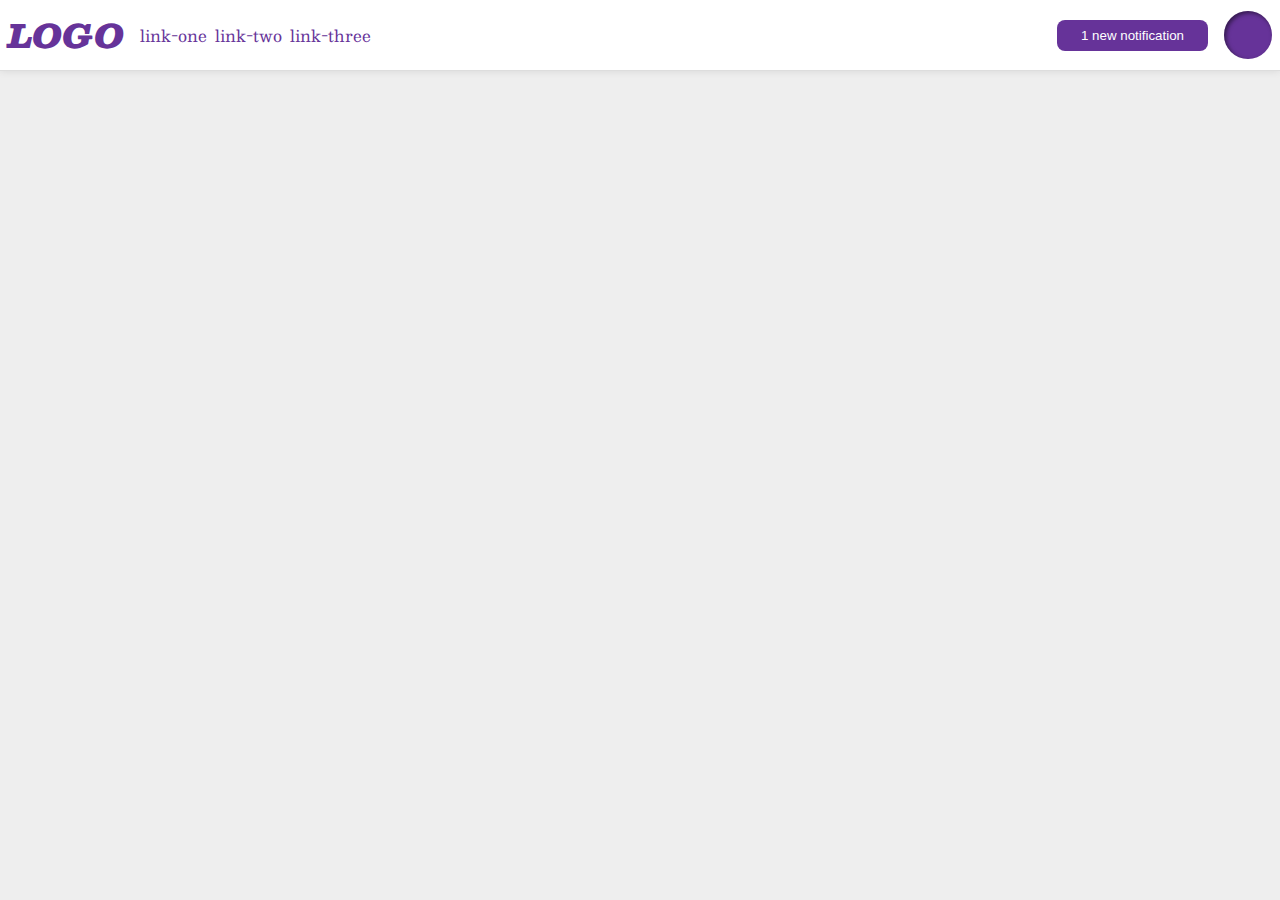
<file: flex/03-flex-header-2/index.html>
<!DOCTYPE html>
<html lang="en">

<head>
  <meta charset="UTF-8">
  <meta http-equiv="X-UA-Compatible" content="IE=edge">
  <meta name="viewport" content="width=device-width, initial-scale=1.0">
  <title>Flex Header 2</title>
  <link rel="stylesheet" href="style.css">
</head>

<body>
  <div class="header">
    <div class="left-items">
      <div class="logo">
        LOGO
      </div>
      <ul class="links">
        <li><a href="google.com">link-one</a></li>
        <li><a href="google.com">link-two</a></li>
        <li><a href="google.com">link-three</a></li>
      </ul>
    </div>
    <div class="right-items">
      <button class="notifications">
        1 new notification
      </button>
      <div class="profile-image"></div>
    </div>
  </div>
</body>

</html>
</file>
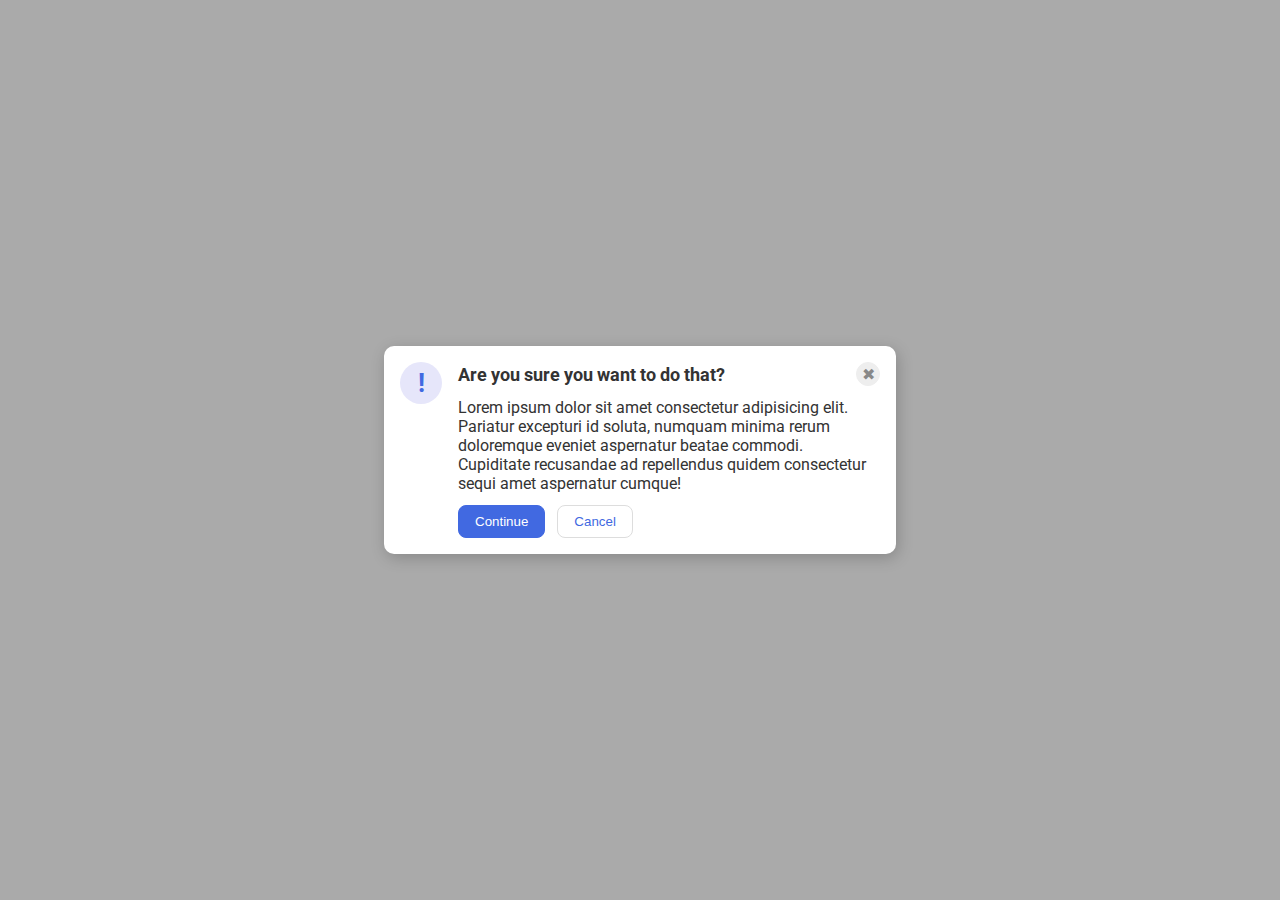
<file: flex/05-flex-modal/index.html>
<!DOCTYPE html>
<html lang="en">

<head>
  <meta charset="UTF-8">
  <meta http-equiv="X-UA-Compatible" content="IE=edge">
  <meta name="viewport" content="width=device-width, initial-scale=1.0">
  <link rel="stylesheet" href="style.css">
  <title>Modal</title>
</head>

<body>
  <div class="modal">
    <div class="icon">!</div>
    <div class="container">
      <div class="header">Are you sure you want to do that?
        <button class="close-button">✖</button>
      </div>
      <div class="text">Lorem ipsum dolor sit amet consectetur adipisicing elit. Pariatur excepturi id soluta, numquam
        minima rerum doloremque eveniet aspernatur beatae commodi. Cupiditate recusandae ad repellendus quidem
        consectetur sequi amet aspernatur cumque!</div>
      <button class="continue">Continue</button>
      <button class="cancel">Cancel</button>
    </div>
  </div>
</body>

</html>
</file>
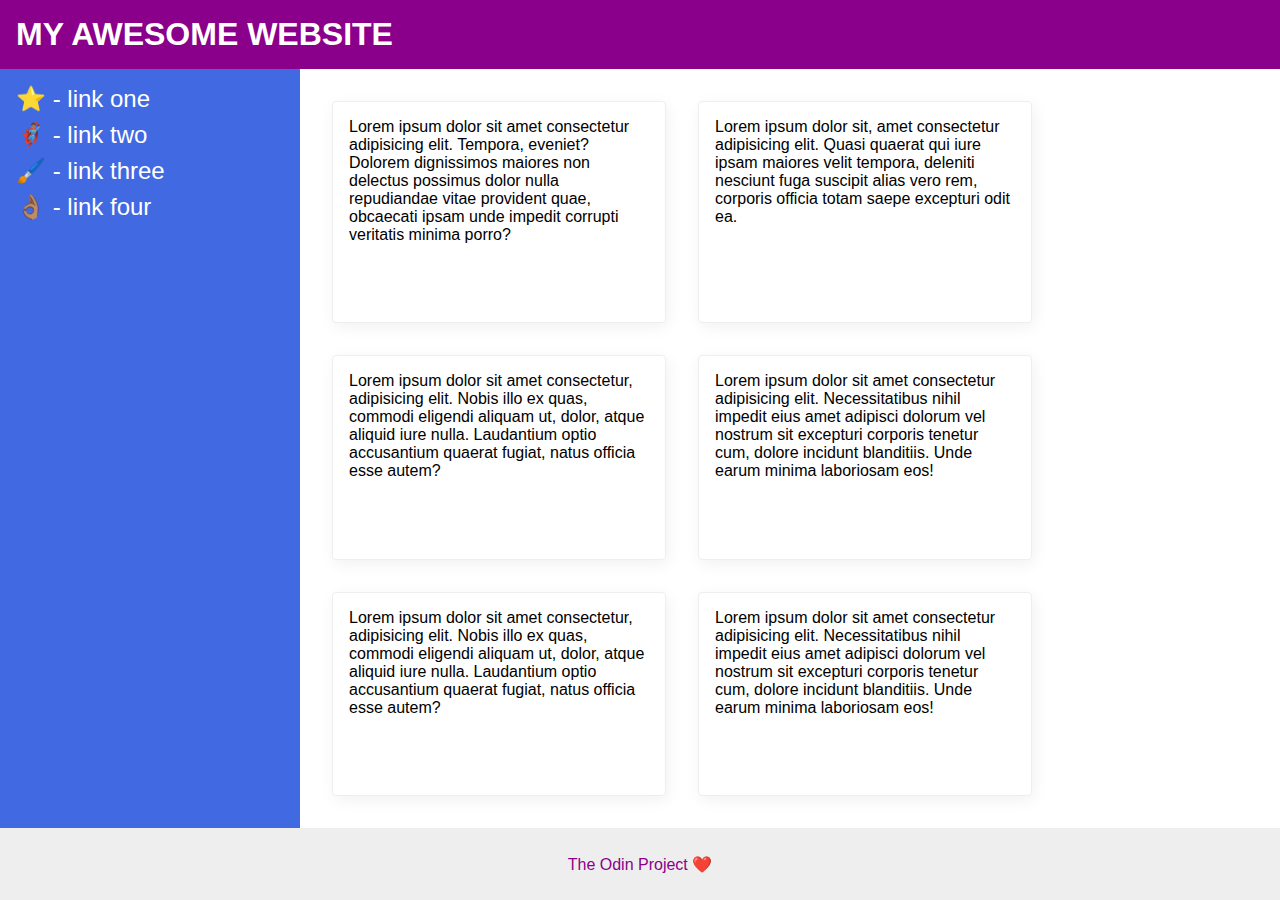
<file: flex/07-flex-layout-2/index.html>
<!DOCTYPE html>
<html lang="en">

<head>
  <meta charset="UTF-8">
  <meta http-equiv="X-UA-Compatible" content="IE=edge">
  <meta name="viewport" content="width=device-width, initial-scale=1.0">
  <title>The Holy Grail</title>
  <link rel="stylesheet" href="style.css">
</head>

<body>
  <div class="header">
    MY AWESOME WEBSITE
  </div>
  <div class="content">
    <div class="sidebar">
      <ul>
        <li><a href="#">⭐ - link one</a></li>
        <li><a href="#">🦸🏽‍♂️ - link two</a></li>
        <li><a href="#">🖌️ - link three</a></li>
        <li><a href="#">👌🏽 - link four</a></li>
      </ul>
    </div>
    <div class="cards">
      <div class="card">Lorem ipsum dolor sit amet consectetur adipisicing elit. Tempora, eveniet? Dolorem dignissimos
        maiores non delectus possimus dolor nulla repudiandae vitae provident quae, obcaecati ipsam unde impedit
        corrupti
        veritatis minima porro?</div>
      <div class="card">Lorem ipsum dolor sit, amet consectetur adipisicing elit. Quasi quaerat qui iure ipsam maiores
        velit tempora, deleniti nesciunt fuga suscipit alias vero rem, corporis officia totam saepe excepturi odit ea.
      </div>
      <div class="card">Lorem ipsum dolor sit amet consectetur, adipisicing elit. Nobis illo ex quas, commodi eligendi
        aliquam ut, dolor, atque aliquid iure nulla. Laudantium optio accusantium quaerat fugiat, natus officia esse
        autem?</div>
      <div class="card">Lorem ipsum dolor sit amet consectetur adipisicing elit. Necessitatibus nihil impedit eius amet
        adipisci dolorum vel nostrum sit excepturi corporis tenetur cum, dolore incidunt blanditiis. Unde earum minima
        laboriosam eos!</div>
      <div class="card">Lorem ipsum dolor sit amet consectetur, adipisicing elit. Nobis illo ex quas, commodi eligendi
        aliquam ut, dolor, atque aliquid iure nulla. Laudantium optio accusantium quaerat fugiat, natus officia esse
        autem?</div>
      <div class="card">Lorem ipsum dolor sit amet consectetur adipisicing elit. Necessitatibus nihil impedit eius amet
        adipisci dolorum vel nostrum sit excepturi corporis tenetur cum, dolore incidunt blanditiis. Unde earum minima
        laboriosam eos!</div>
    </div>
  </div>
  <div class="footer">
    The Odin Project ❤️
  </div>
</body>

</html>
</file>
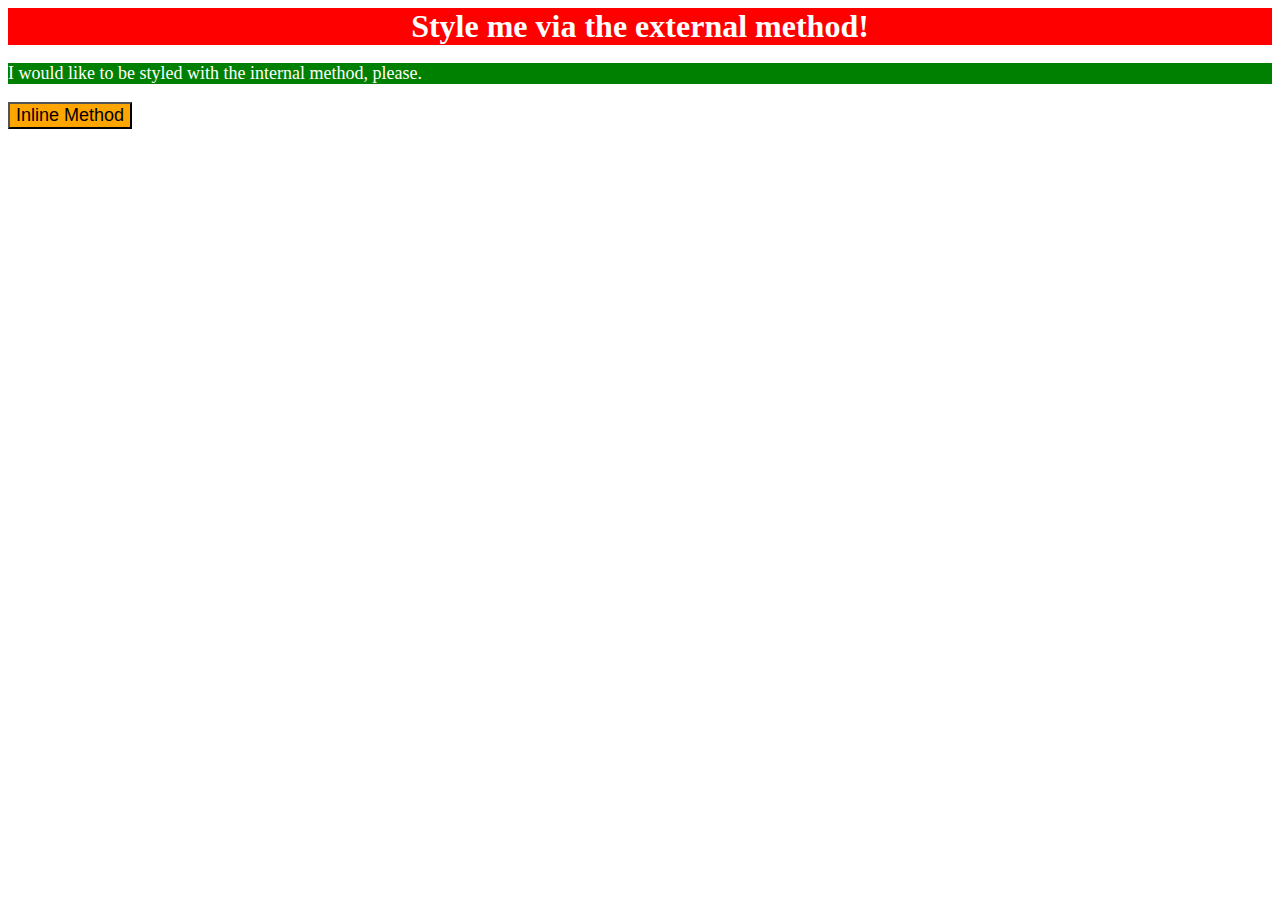
<file: foundations/01-css-methods/index.html>
<!DOCTYPE html>
<html lang="en">

<head>
  <meta charset="UTF-8">
  <meta http-equiv="X-UA-Compatible" content="IE=edge">
  <meta name="viewport" content="width=device-width, initial-scale=1.0">
  <title>Methods for Adding CSS</title>
  <link rel="stylesheet" href="css/styles.css">
  <style>
    p {
      background-color: green;
      color: white;
      font-size: 18px;
    }
  </style>
</head>

<body>
  <div>Style me via the external method!</div>
  <p>I would like to be styled with the internal method, please.</p>
  <button style="background-color: orange; font-size: 18px;">Inline Method</button>
</body>

</html>
</file>
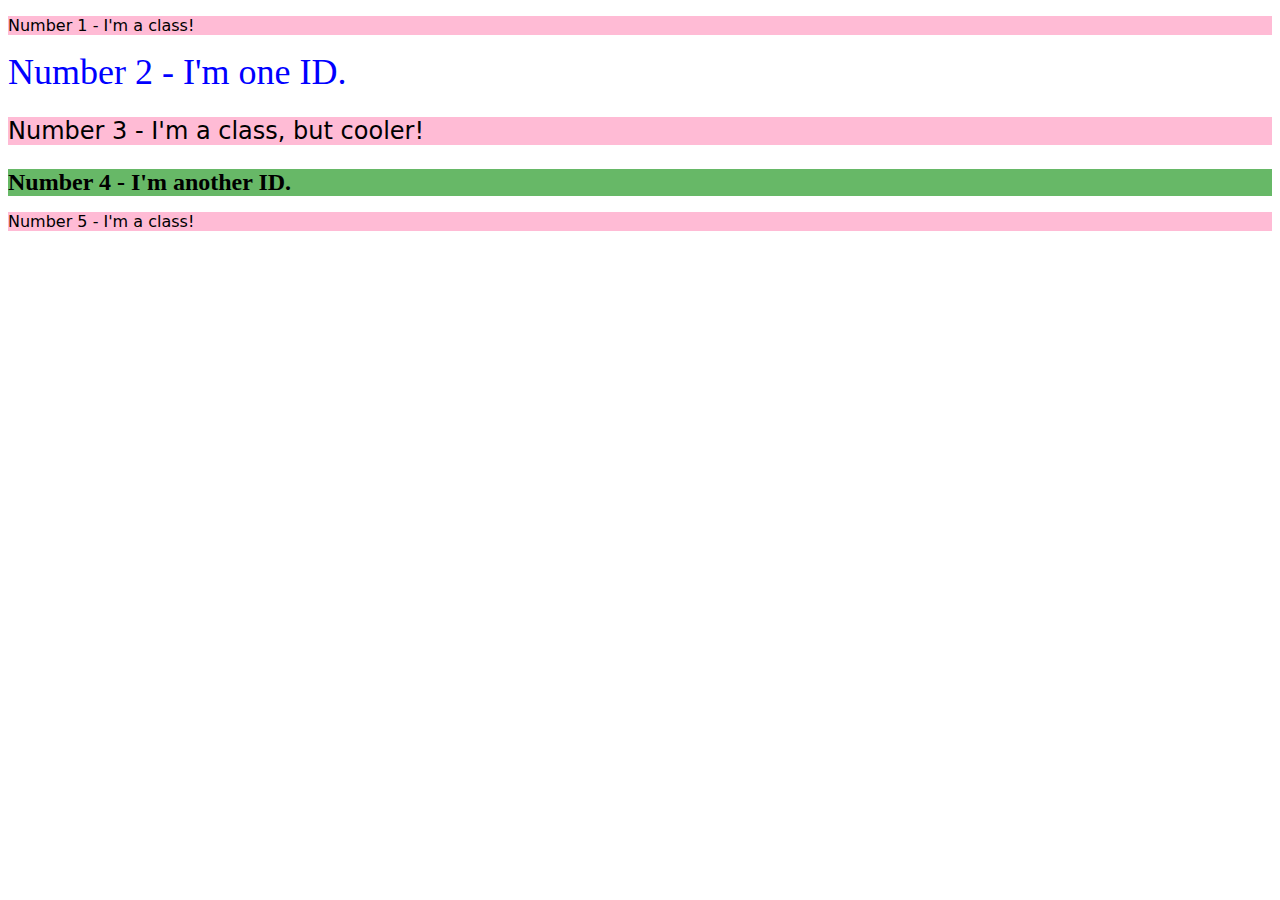
<file: foundations/02-class-id-selectors/index.html>
<!DOCTYPE html>
<html lang="en">

<head>
  <meta charset="UTF-8">
  <meta http-equiv="X-UA-Compatible" content="IE=edge">
  <meta name="viewport" content="width=device-width, initial-scale=1.0">
  <title>Class and ID Selectors</title>
  <link rel="stylesheet" href="style.css">
</head>

<body>
  <p class="odd-numbered-elements">Number 1 - I'm a class!</p>
  <div id="number-02">Number 2 - I'm one ID.</div>
  <p class="odd-numbered-elements last-couple">Number 3 - I'm a class, but cooler!</p>
  <div id="fourth-element" class="last-couple">Number 4 - I'm another ID.</div>
  <p class="odd-numbered-elements">Number 5 - I'm a class!</p>
</body>

</html>
</file>
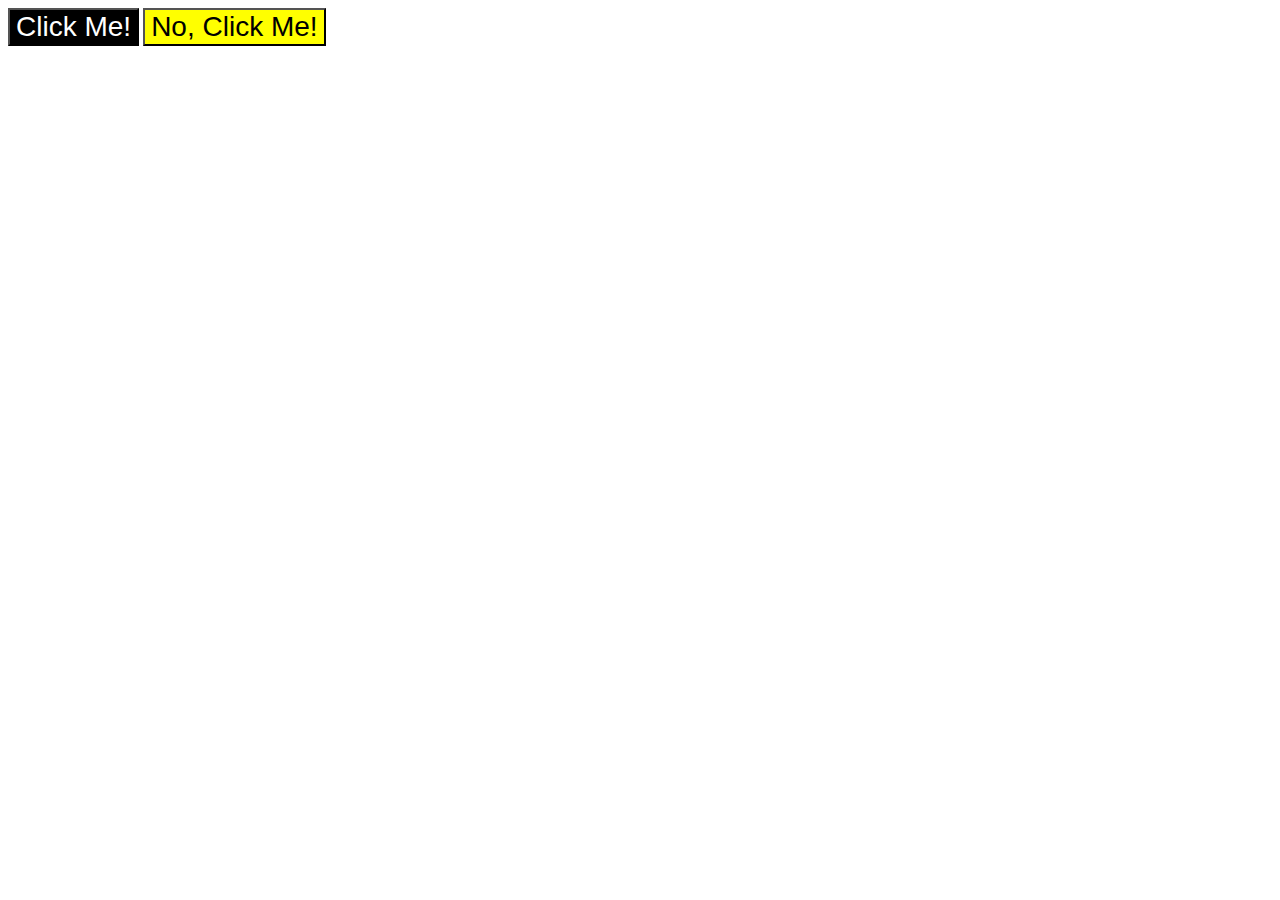
<file: foundations/03-grouping-selectors/index.html>
<!DOCTYPE html>
<html lang="en">

<head>
  <meta charset="UTF-8">
  <meta http-equiv="X-UA-Compatible" content="IE=edge">
  <meta name="viewport" content="width=device-width, initial-scale=1.0">
  <title>Grouping Selectors</title>
  <link rel="stylesheet" href="style.css">
</head>

<body>
  <button class="black-button">Click Me!</button>
  <button class="yellow-button">No, Click Me!</button>
</body>

</html>
</file>
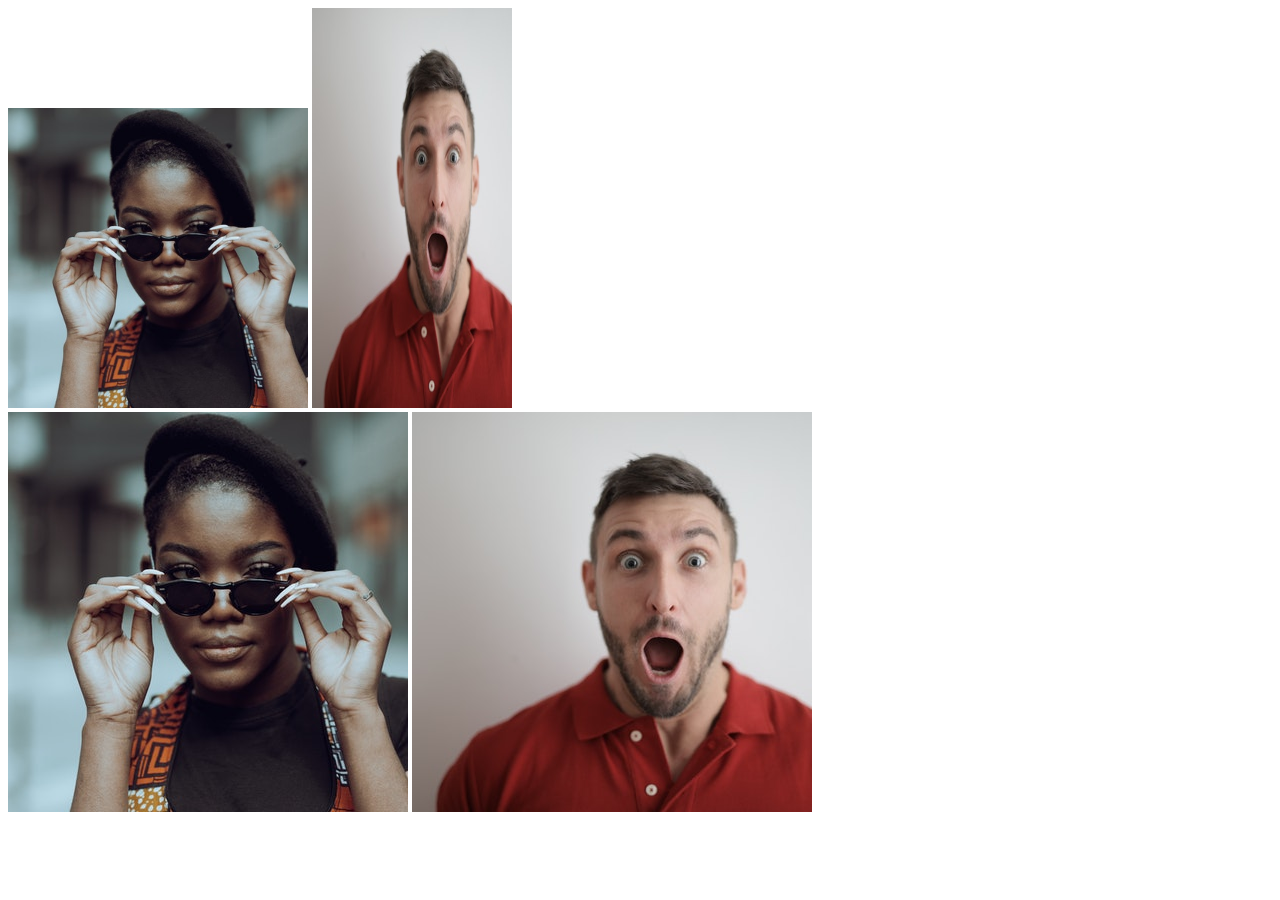
<file: foundations/04-chaining-selectors/index.html>
<!DOCTYPE html>
<html lang="en">

<head>
  <meta charset="UTF-8">
  <meta http-equiv="X-UA-Compatible" content="IE=edge">
  <meta name="viewport" content="width=device-width, initial-scale=1.0">
  <title>Chaining Selectors</title>
  <link rel="stylesheet" href="style.css">
</head>

<body>
  <!-- Check image source path. Review Foundations lesson - Links and Images -->
  <!-- Use the classes BELOW this line -->
  <div>
    <img class="avatar proportioned" src="images/pexels-katho-mutodo-8434791.jpg" alt="Woman with glasses">
    <img class="avatar distorted" src="images/pexels-andrea-piacquadio-3777931.jpg" alt="Man with surprised expression">
  </div>
  <!-- Use the classes ABOVE this line -->
  <div>
    <img class="original proportioned" src="images/pexels-katho-mutodo-8434791.jpg" alt="Woman with glasses">
    <img class="original distorted" src="images/pexels-andrea-piacquadio-3777931.jpg"
      alt="Man with surprised expression">
  </div>
</body>

</html>
</file>
<file: flex/03-flex-header-2/style.css>
/* this is some magical font-importing.  
you'll learn about it later. */
@import url('https://fonts.googleapis.com/css2?family=Besley:ital,wght@0,400;1,900&display=swap');

body {
  margin: 0;
  background: #eee;
  font-family: Besley, serif;
}

.header {
  background: white;
  border-bottom: 1px solid #ddd;
  box-shadow: 0 0 8px rgba(0, 0, 0, .1);
  display: flex;
  justify-content: space-between;
  align-items: center;
  padding: 8px;
}

.profile-image {
  background: rebeccapurple;
  box-shadow: inset 2px 2px 4px rgba(0, 0, 0, .5);
  border-radius: 50%;
  width: 48px;
  height: 48px;
}

.logo {
  color: rebeccapurple;
  font-size: 32px;
  font-weight: 900;
  font-style: italic;
}

button {
  border: none;
  border-radius: 8px;
  background: rebeccapurple;
  color: white;
  padding: 8px 24px;
}

a {
  /* this removes the line under our links */
  text-decoration: none;
  color: rebeccapurple;
}

ul {
  list-style-type: none;
  padding: 0px;
  margin: 0px;
  display: flex;
  gap: 8px;
}

.left-items,
.right-items {
  display: flex;
  align-items: center;
  gap: 16px;
}
</file>
<file: flex/05-flex-modal/style.css>
@import url('https://fonts.googleapis.com/css2?family=Roboto:wght@400;700&display=swap');

html,
body {
  height: 100%;
}

body {
  font-family: Roboto, sans-serif;
  margin: 0;
  background: #aaa;
  color: #333;
  /* I'll give you this one for free lol */
  display: flex;
  align-items: center;
  justify-content: center;
}

.modal {
  background: white;
  width: 480px;
  border-radius: 10px;
  box-shadow: 2px 4px 16px rgba(0, 0, 0, .2);
  display: flex;
  padding: 16px;
  gap: 16px;
}

.icon {
  color: royalblue;
  font-size: 26px;
  font-weight: 700;
  background: lavender;
  width: 42px;
  height: 42px;
  border-radius: 50%;
  display: flex;
  align-items: center;
  justify-content: center;
  flex-shrink: 0;
}

.close-button {
  background: #eee;
  border-radius: 50%;
  color: #888;
  font-weight: 400;
  font-size: 16px;
  height: 24px;
  width: 24px;
  display: flex;
  align-items: center;
  justify-content: center;
  border: 1px solid #eee;
  padding: 0;
  margin-left: auto;
}

button {
  cursor: pointer;
  padding: 8px 16px;
  border-radius: 8px;
}

button.continue {
  background: royalblue;
  border: 1px solid royalblue;
  color: white;
}

button.cancel {
  background: white;
  border: 1px solid #ddd;
  color: royalblue;
}

.container {
  display: flex;
  gap: 12px;
  flex-wrap: wrap;
}

.text {
  max-width: 420px;
}

.header {
  display: flex;
  justify-content: space-between;
  align-items: center;
  font-size: large;
  font-weight: bold;
  flex: 1;
}
</file>
<file: flex/07-flex-layout-2/style.css>
body {
  font-family: -apple-system, BlinkMacSystemFont, 'Segoe UI', Roboto, Oxygen, Ubuntu, Cantarell, 'Open Sans', 'Helvetica Neue', sans-serif;
  margin: 0;
  min-height: 100vh;
  display: flex;
  flex-direction: column;
}

a {
  text-decoration: none;
  color: white;
  font-size: 24px;
}

li {
  list-style: none;
  margin-bottom: 8px;
}

ul {
  padding: 0;
  margin: 0;
}

.header {
  background: darkmagenta;
  color: white;
  display: flex;
  align-items: center;
  font-size: 32px;
  font-weight: 900;
  padding: 16px;
}

.content {
  display: flex;
  flex: 1;
}

.footer {
  height: 72px;
  background: #eee;
  color: darkmagenta;
  display: flex;
  justify-content: center;
  align-items: center;
}

.sidebar {
  width: 300px;
  background: royalblue;
  box-sizing: border-box;
  flex-shrink: 0;
  padding: 16px;
}

.card {
  border: 1px solid #eee;
  box-shadow: 2px 4px 16px rgba(0, 0, 0, .06);
  border-radius: 4px;
  width: 300px;
  padding: 16px;
}

.cards {
  display: flex;
  flex-wrap: wrap;
  padding: 32px;
  gap: 32px;
}
</file>
<file: foundations/01-css-methods/css/styles.css>
div {
    background-color: red;
    color: white;
    font-size: 18px;
    text-align: center;
    font-weight: bold;
    font-size: 32px;
}
</file>
<file: foundations/02-class-id-selectors/style.css>
.odd-numbered-elements {
    background-color: #ffbbd5;
    font-family: verdana, "DejaVu Sans", sans-serif;
}

#number-02 {
    color: blue;
    font-size: 36px;
}

.last-couple {
    font-size: 24px;
}

#fourth-element {
    background-color: rgb(103, 184, 103);
    font-weight: bold;
}
</file>
<file: foundations/03-grouping-selectors/style.css>
.black-button {
    background-color: black;
    color: white;
}

.yellow-button {
    background-color: yellow;
}

.black-button,
.yellow-button {
    font-size: 28px;
    font-family: Helvetica, 'Times New Roman' sans-serif;
}
</file>
<file: foundations/04-chaining-selectors/style.css>
/* Add CSS Styling */

.avatar.proportioned {
    width: 300px;
    height: auto;
}

.avatar.distorted {
    width: 200px;
    height: 400px;
}
</file>
